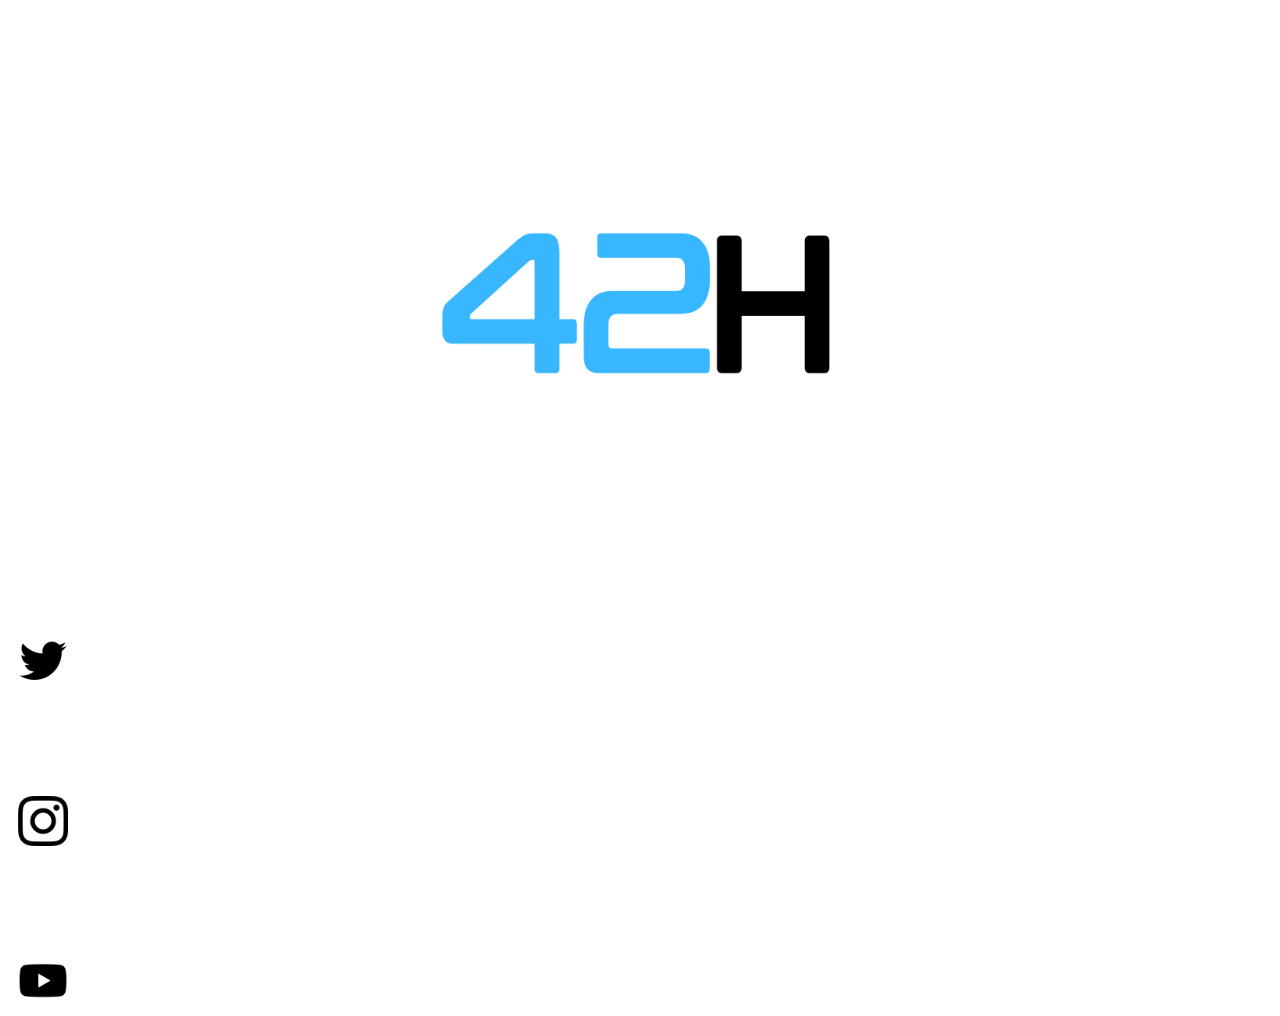
<file: index.html>
<!DOCTYPE html>
<html>
  <head>
    <meta charset="utf-8" />
    <meta http-equiv="X-UA-Compatible" content="IE=edge" />
    <title>42 Huskies</title>
    <meta name="viewport" content="width=device-width, initial-scale=1" />
    <link
      rel="stylesheet"
      type="text/css"
      media="screen"
      href="css/styles.css"
    />
    <link rel="shortcut icon" href="img/favicon.ico" type="image/x-icon" />
  </head>
  <body>
    <img id="logo" src="img/42-huskies.png" />
    <div>
      <a href="https://twitter.com/42huskies"
        ><img id="twitter" src="img/twitter.png"
      /></a>
      <!--  <a href="https://facebook.com/42Huskies"
        ><img id="facebook" src="img/facebook.png"
      /></a>
    -->
      <a href="https://instagram.com/42huskies"
        ><img id="instagram" src="img/instagram.png"
      /></a>
      <a href="https://www.youtube.com/channel/UCEf4zZtWiNWVcQsrPqkVAHg"
        ><img id="youtube" src="img/youtube.png"
      /></a>
      <!--  <a href="https://twitch.com/42Huskies"
        ><img id="twitch" src="img/twitch.png"
      /></a>
   -->
    </div>
  </body>
</html>
</file>
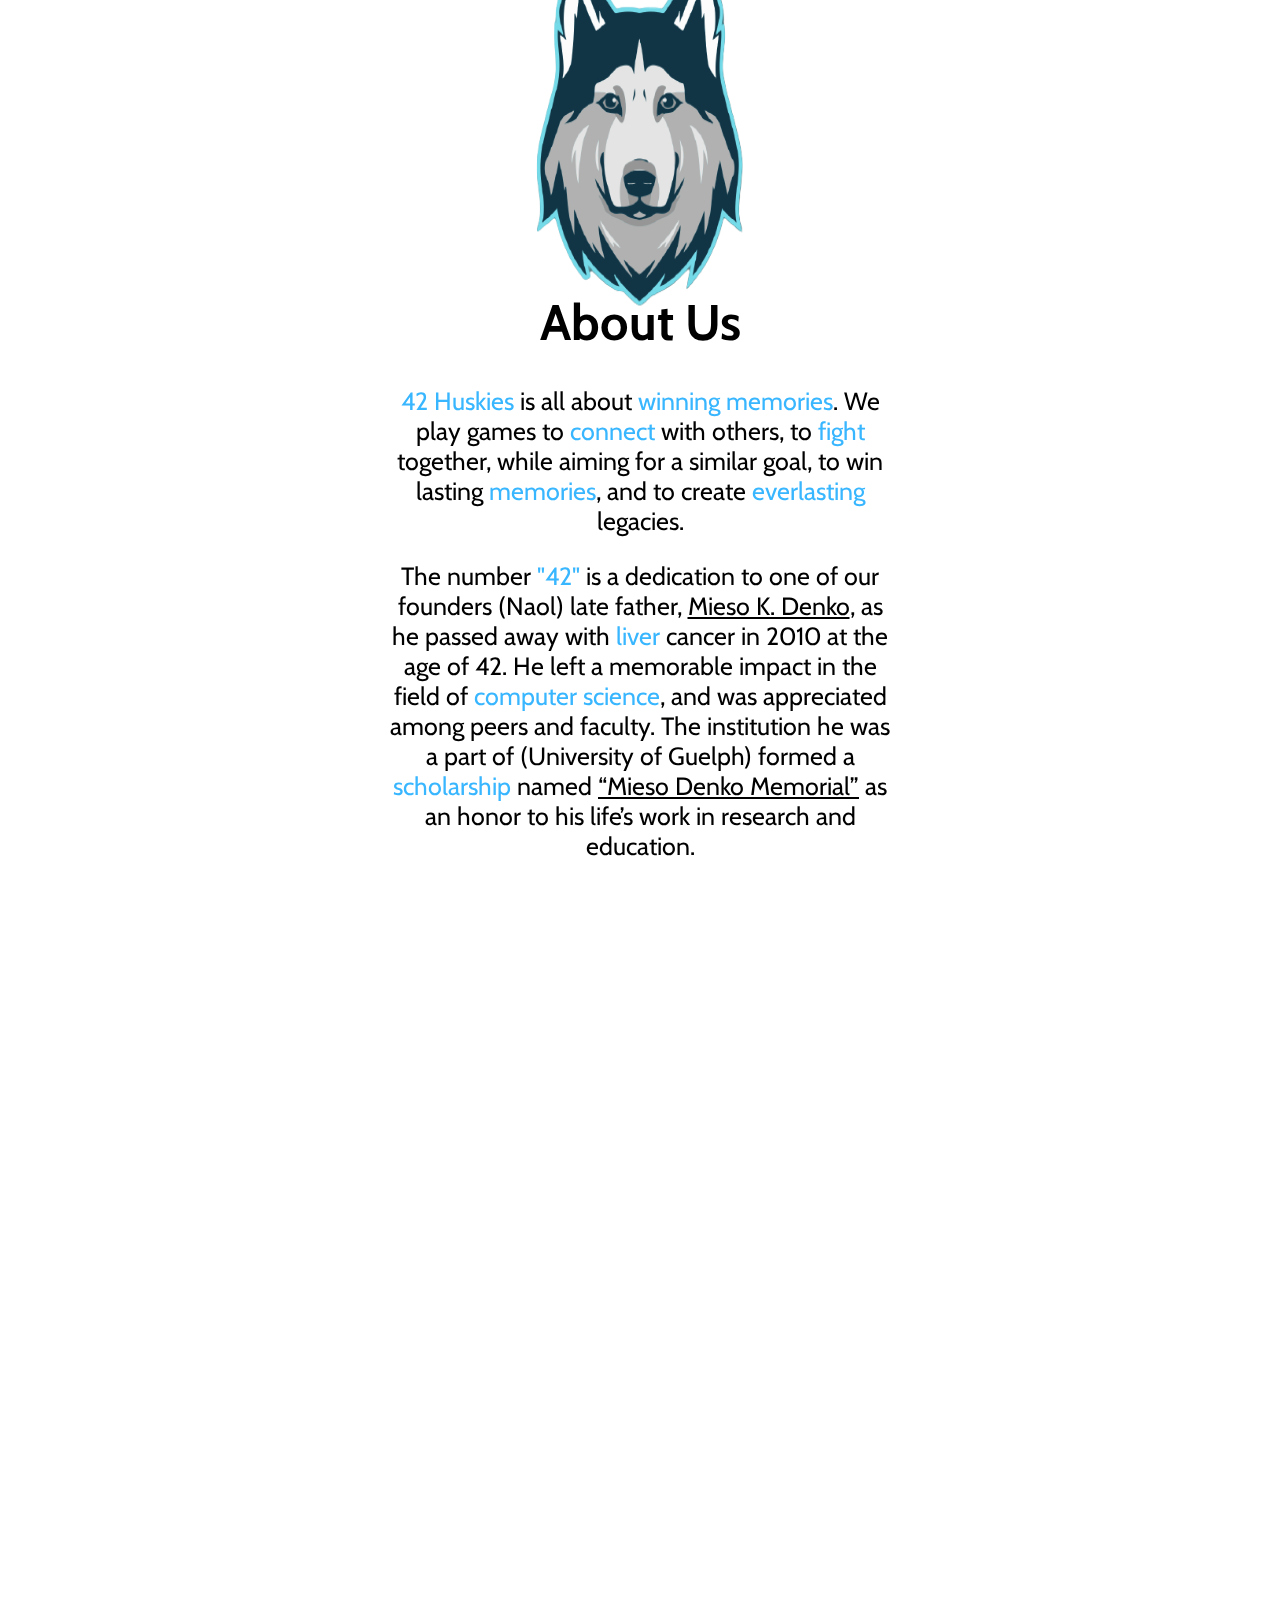
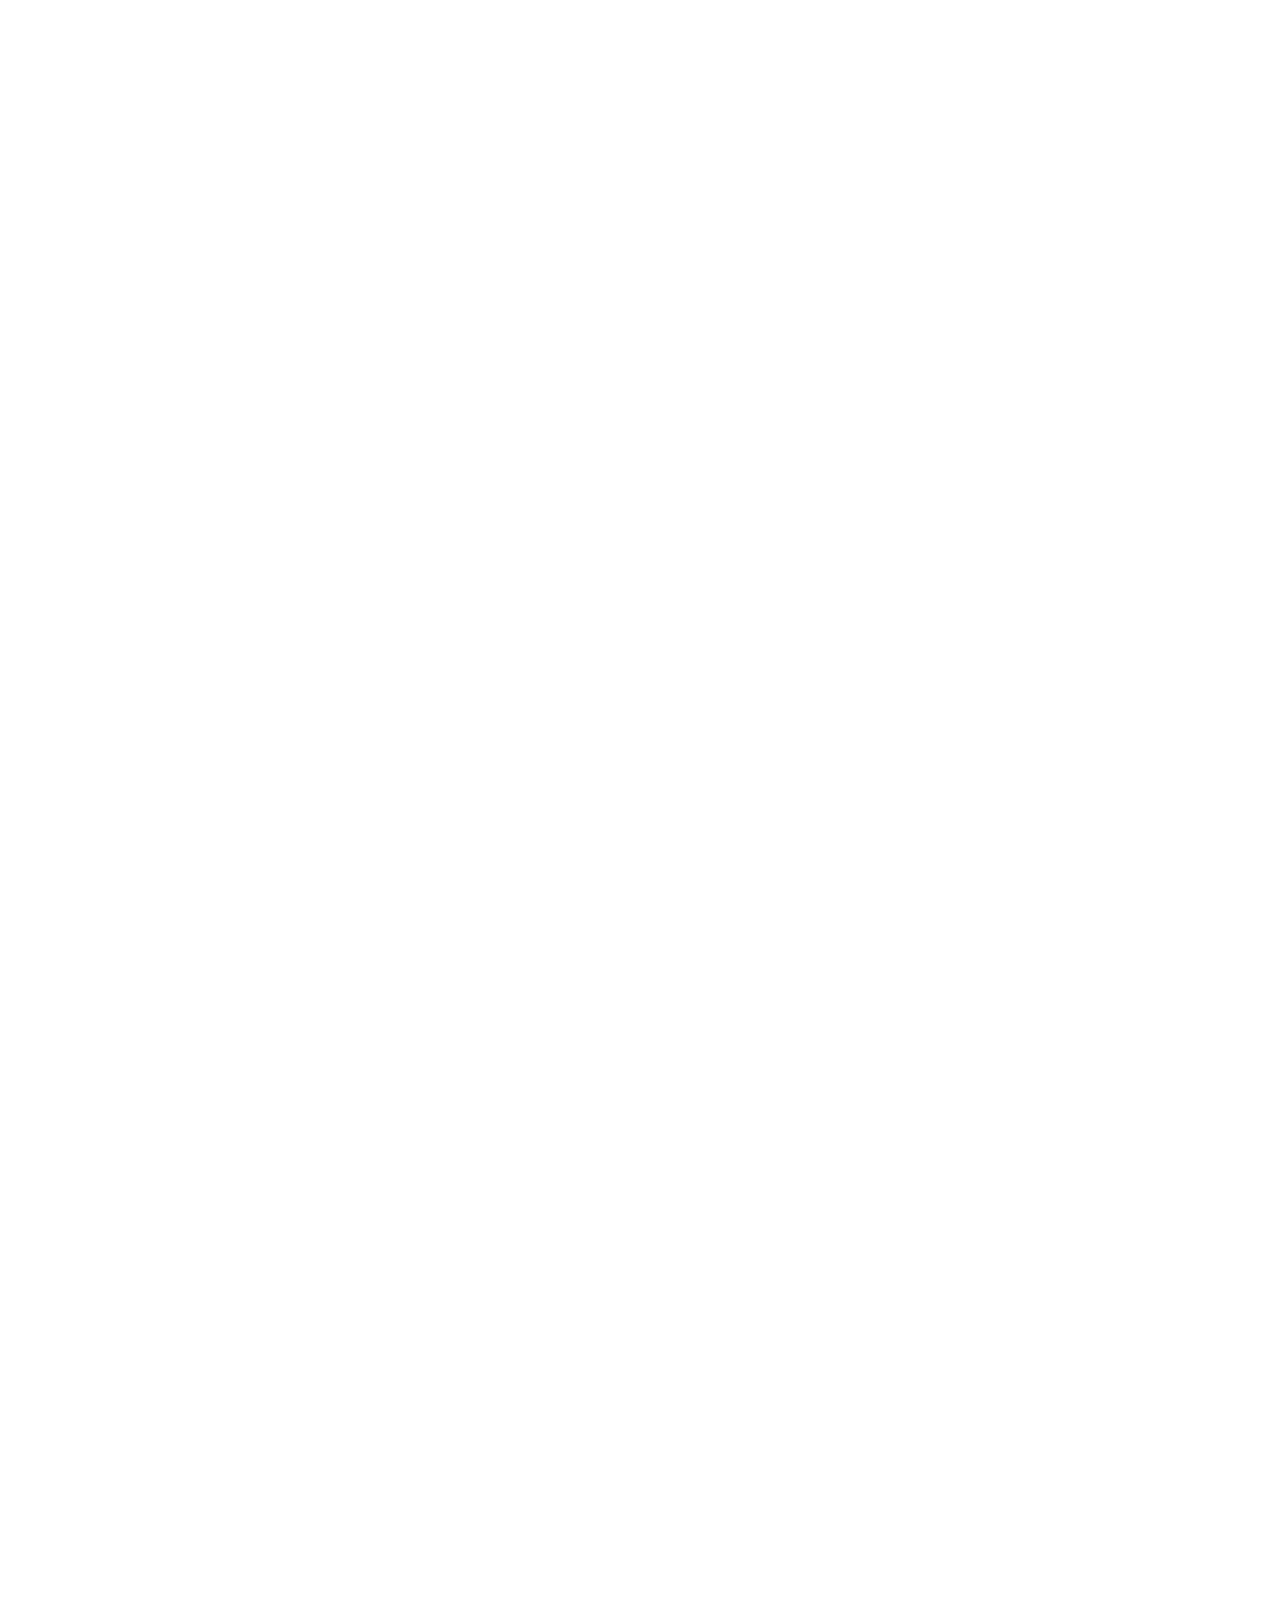
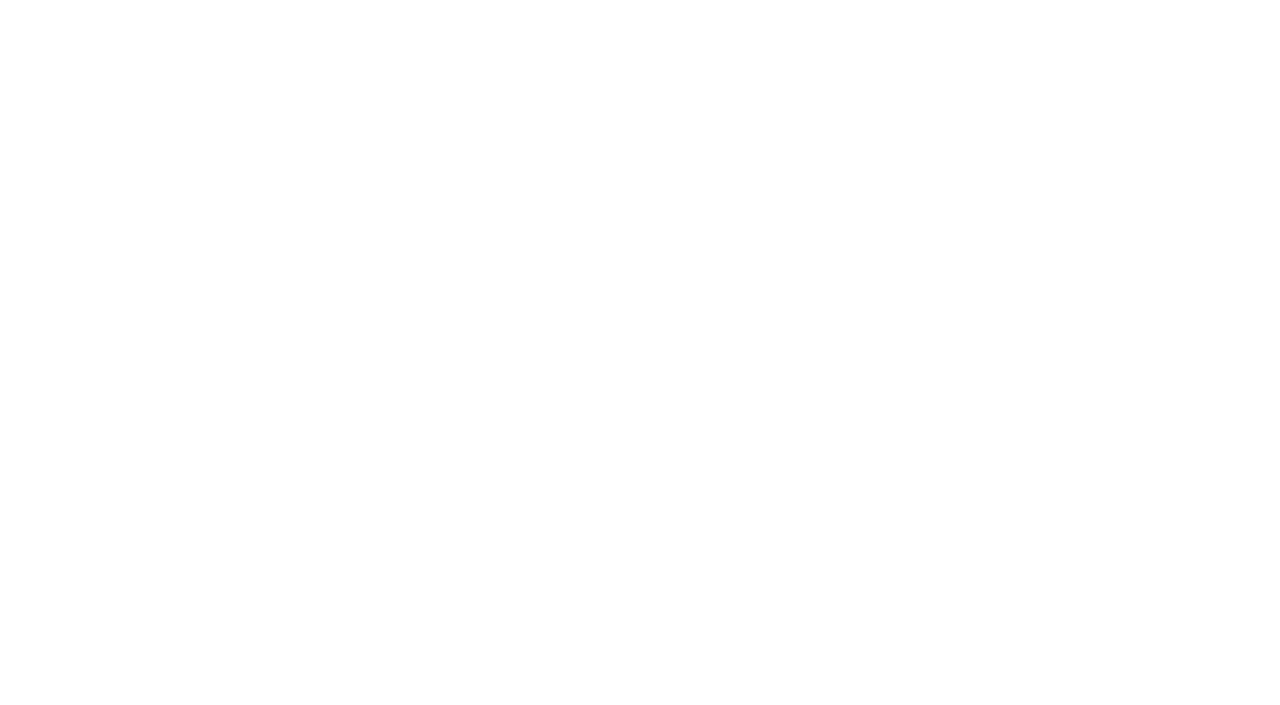
<file: pages/about.html>
<!DOCTYPE html>
<html>
  <head>
    <meta charset="utf-8" />
    <meta http-equiv="X-UA-Compatible" content="IE=edge" />
    <title>42 Huskies | About</title>
    <meta name="viewport" content="width=device-width, initial-scale=1" />
    <link
      rel="stylesheet"
      type="text/css"
      media="screen"
      href="../css/styles.css"
    />
    <link rel="shortcut icon" href="../img/favicon.ico" type="image/x-icon" />
    <link rel="preconnect" href="https://fonts.gstatic.com" />
    <link
      href="https://fonts.googleapis.com/css2?family=Cabin&display=swap"
      rel="stylesheet"
    />
    <link href="https://unpkg.com/aos@2.3.1/dist/aos.css" rel="stylesheet">
  </head>
  <body>
    <img data-aos="fade-up" id="logo-two" src="../img/husky.png" />
      <div id="about-us">
        <h1 data-aos="fade-up" style="text-align: center; font-size: 40;">About Us</h1>
          <p data-aos="fade-up">
            <span>42 Huskies</span> is all about <span>winning memories</span>. We play games to <span>connect</span> with others, to <span>fight</span> together, while aiming for a similar goal, to win lasting <span>memories</span>, and to create <span>everlasting</span> legacies.</p>
            <p data-aos="fade-up">The number <span>"42"</span> is a dedication to one of our founders (Naol) late father, <a class="mieso" href="https://ifip.informatik.uni-hamburg.de/ifip/tc/6/wg/6.9">Mieso K. Denko</a>, as he passed away with <span>liver</span> cancer in 2010 at the age of 42.
            He left a memorable impact in the field of <span>computer science</span>, and was appreciated among peers and faculty. 
            The institution he was a part of (University of Guelph) formed a <span>scholarship</span> named <a class="mieso" href="https://www.uoguelph.ca/registrar/studentfinance/apps/awards?id=E0810">“Mieso Denko Memorial”</a> as an honor to his life’s work in research and education.</p>
            <p data-aos="fade-left">The word <span>"Huskies"</span> is what connects are founders. They met and became roommates at <span>Saint Mary’s University</span>, as they were recruited to play football for the Saint Mary’s Huskies. 
            Hence, made them decide to use <span>"Huskies"</span> as their mascot and team name.</p>
            <p  data-aos="fade-right">Our aim is to <span>foster</span> a collective of like-minded individuals who seek: to win <span>championships</span>, to establish <span>themselves</span> and our <span>brand</span>, and to make phenomenal <span>memories</span>.</p>
            <p data-aos="fade-left">Because, at the end of the day... </p>
            <p data-aos="fade-right">It’s all about <span>winning memories</span>.
          </p>
      </div>
      <br>
      <br>
      <h1 style="text-align: center; font-size: 60px;"  data-aos="fade-up">Team</h1>
      <div id="naol">
          <img data-aos="fade-up" class="photo" src="../img/naol.jpg"/>
          <h1 data-aos="flip-left">Naol M. Denko</h1>
          <h3 class="position" data-aos="fade-right">Co-Founder & Chief Executive Officer</h3>
          <p data-aos="fade-up">
              Naol brings business experience as he previously founded a fitness startup that focused on using AI to deliver personalized workout/nutrition programs and a management agency that focused on managing artists and producers (managed 6 artists and 2 producers).
              As Chief Executive Officer, Naol will be managing the team’s marketing, sponsorship, and business development efforts amongst other things. 
              He might have business prowess, but when it comes to gaming, he leaves that to Kyeen. However, Naol grew up playing Halo, Pokemon, and sport games.
              While not working, Naol likes to produce music and watch Netflix.
          </p>
      </div>
      <div id="kyeen">
          <img data-aos="fade-up" class="photo" src="../img/kyeen.jpg"/>
          <h1 data-aos="flip-right">Kyeen Augustine</h1>
          <h3 class="position" data-aos="fade-left">Co-Founder & Chief Gaming Officer</h3>
          <p data-aos="fade-up">
            Kyeen is a long-time gamer. He started playing games when he was 3 years old, but delved into games more when he got Halo 2 for Xbox. 
            Fast forward to now, he has played Fortnite since its inception, and continues to play the game whenever he has a chance to. 
            As the Chief Gaming Officer, Kyeen will be managing the players, and act as the Team Captain for all Fortnite multiplayer events. 
            Besides gaming, Kyeen likes to travel and fish lobster.
          </p>
      </div>
      <br>
      <br>
      <div id="udai">
        <img data-aos="fade-up" class="photo" src="../img/udai.png"/>
        <h1 data-aos="flip-left">Udaibeer Sangha</h1>
        <h3 class="position" data-aos="fade-right">Strategy & Operations Lead</h3>
        <p data-aos="fade-up">
          Udai is a smart, business-minded individual. He graduated from Schulich School of Business, one of the top business schools in Canada, and currently works as a Management Consultant at PwC (PricewaterhouseCoopers) in Toronto.
          As the Strategy & Operations Lead, he will be focusing on developing the overall strategy of our eSports team, and making sure our operations are functional and profitable.
          Besides working, Udai likes to play pool with friends.
        </p>
    </div>
    <br>
    <br>
    <p id="go-back" data-aos="fade-up"><a class="nav-m" href="../index.html">Go Back</a></p>
    <div id="socials" data-aos="fade-up">
      <a class="social-m" href="https://twitter.com/42huskies"
        ><img id="twitter" src="../img/twitter.png"
      /></a>
      <!--  <a href="https://facebook.com/42Huskies"
        ><img id="facebook" src="img/facebook.png"
      /></a>
    -->
      <a class="social-m" href="https://instagram.com/42huskies"
        ><img id="instagram" src="../img/instagram.png"
      /></a>
      <a
        class="social-m"
        href="https://www.youtube.com/channel/UCEf4zZtWiNWVcQsrPqkVAHg"
        ><img id="youtube" src="../img/youtube.png"
      /></a>
      <!--  <a href="https://twitch.com/42Huskies"
        ><img id="twitch" src="img/twitch.png"
      /></a>
   -->
    </div>
    <br>
    <br>
    <br>
    <br>
    <br>
    <script src="https://unpkg.com/aos@2.3.1/dist/aos.js"></script>
    <script>
        AOS.init({
            duration: 1200
        });
      </script>
  </body>
</html>
</file>
<file: css/styles.css>
body {
  font-family: "Cabin", sans-serif;
}

img {
  margin-left: auto;
  margin-right: auto;
  display: block;
}

#logo {
  height: 450px;
  width: 450px;
  margin-top: 6%;
}

#logo-two{
  height: 450px;
  width: 450px;
  margin-top: -100px;
}

span {
  color: #38b6ff;
}

#twitter {
  height: 50px;
  width: 50px;
  margin: 10px;
  margin-top: 110px;
}

#youtube {
  height: 50px;
  width: 50px;
  margin: 10px;
  margin-top: 110px;
}

#instagram {
  height: 50px;
  width: 50px;
  margin: 10px;
  margin-top: 110px;
}

#twitch {
  height: 50px;
  width: 50px;
  margin: 10px;
  margin-top: 110px;
}

#facebook {
  height: 50px;
  width: 50px;
  margin: 10px;
  margin-top: 110px;
}

#socials {
  display: flex;
  flex-direction: row;
  justify-content: center;
}

.nav-m {
  margin-left: auto;
  margin-right: auto;
  text-decoration: none;
  color: black;
  margin: 10px;
  font-size: 30px;
  font-weight: bold;
}

.social-m {
  margin: 5px;
}

.nav-m:hover {
  color: #38b6ff;
}

ul {
  list-style-type: none;
  display: flex;
  flex-direction: row;
  justify-content: center;
  margin-top: -100px;
}

#go-back {
  text-align: center;
}

.mieso {
  color: black;
}

#about-us {
  margin-left: auto;
  margin-right: auto;
  width: 40%;
  text-align: center;
  font-size: 25px;
  margin-top: -100px;
}

#naol {
  margin-left: auto;
  margin-right: auto;
  width: 45%;
  text-align: center;
  font-size: 20px;
}

#kyeen {
  margin-left: auto;
  margin-right: auto;
  width: 45%;
  text-align: center;
  font-size: 20px;
}

#udai {
  margin-left: auto;
  margin-right: auto;
  width: 45%;
  text-align: center;
  font-size: 20px;
}

.photo {
  height: 250px;
  width: 250px;
}

@media only screen and (max-width: 600px) {
  #logo {
    width: 300px;
    height: 300px;
    margin-top: 140px;
  }

  #twitter {
    margin-top: 100px;
  }

  #youtube {
    margin-top: 100px;
  }

  #instagram {
    margin-top: 100px;
  }

  #twitch {
    margin-top: 100px;
  }

  #facebook {
    margin-top: 100px;
  }

  #logo-two {
    width: 360px;
    height: 360px;;
  }
#about-us {
  width: 90%;
  font-size: 25px;
}

#naol {
  width: 90%;
  font-size: 20px;
}

#kyeen {
  width: 90%;
  font-size: 20px;
}

#udai {
  width: 90%;
  font-size: 20px;
}

.photo {
  height: 250px;
  width: 250px;
}

.nav-m {
  font-size: 25px;
  margin-left: auto;
  margin-right: auto;
  margin: 10px;
}

ul {
  margin-top: -70px;
}

.position {
  font-size: 19px;
}
}
</file>
